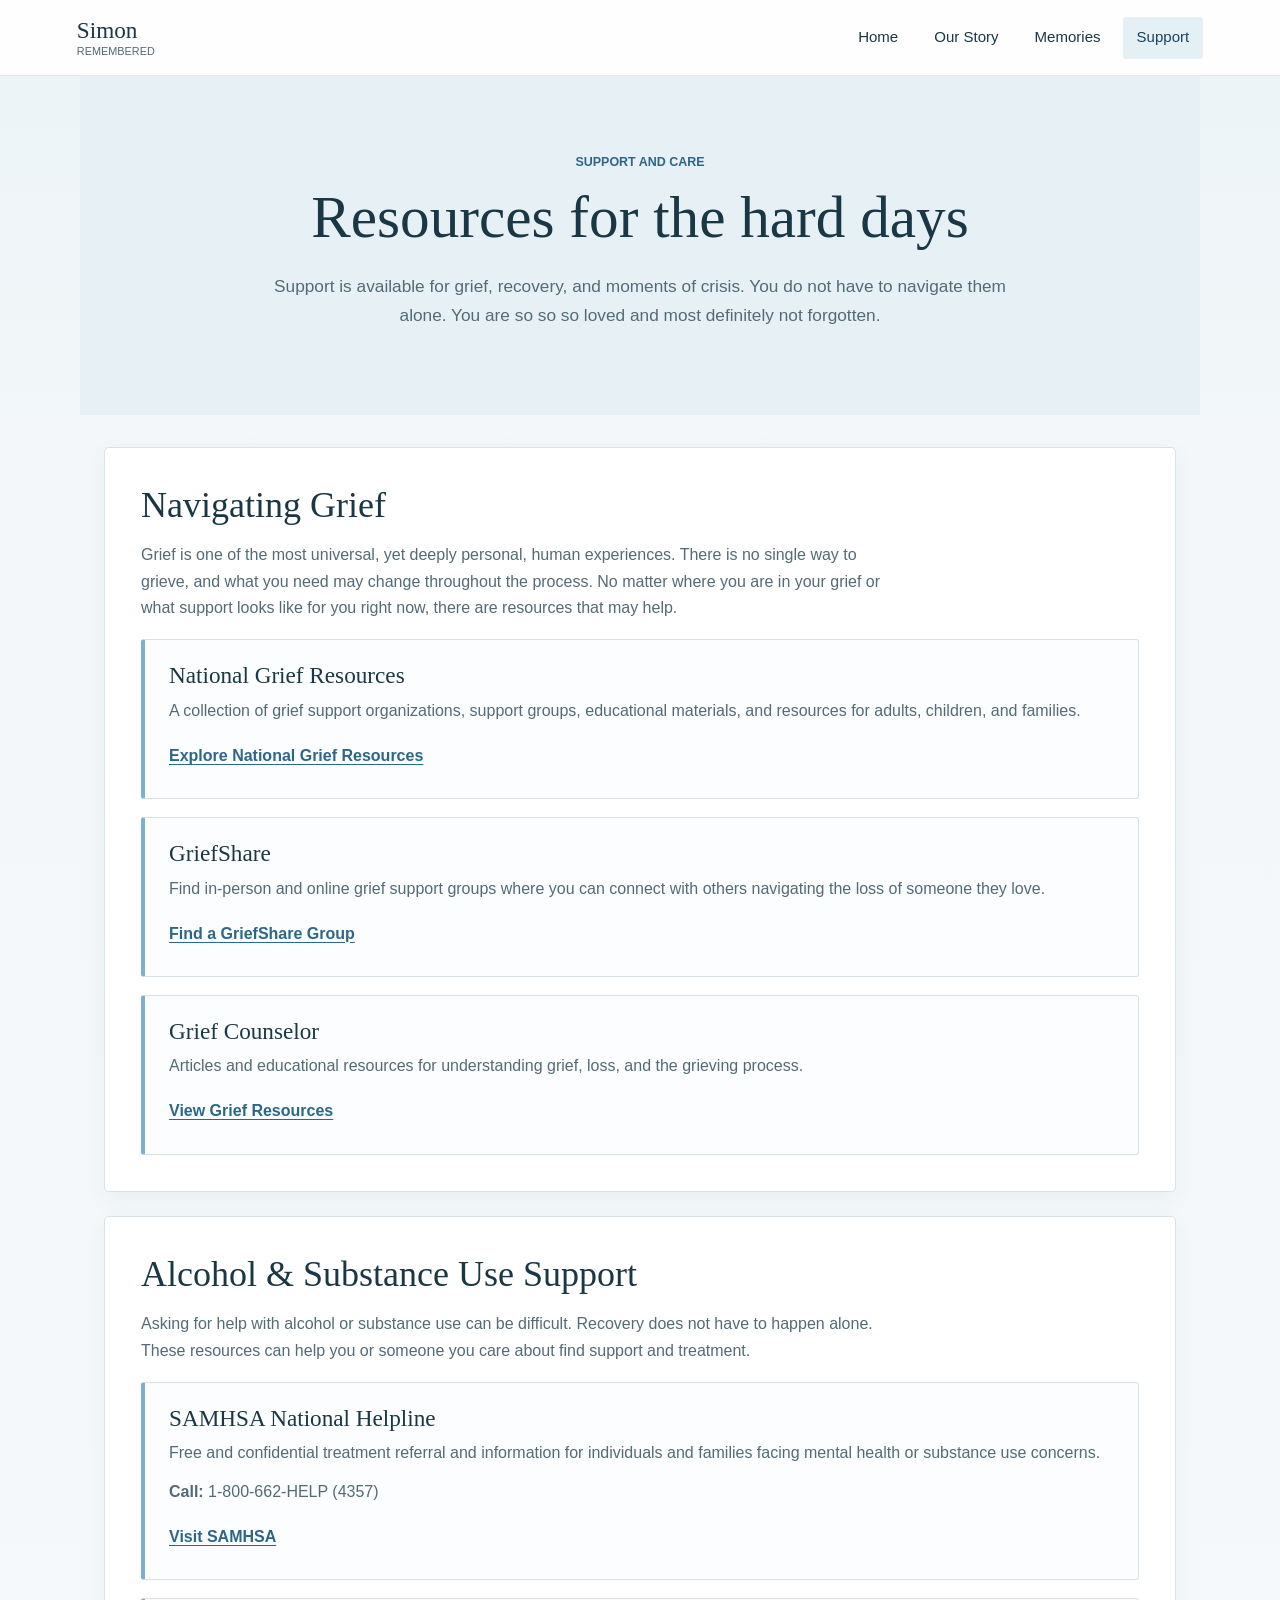
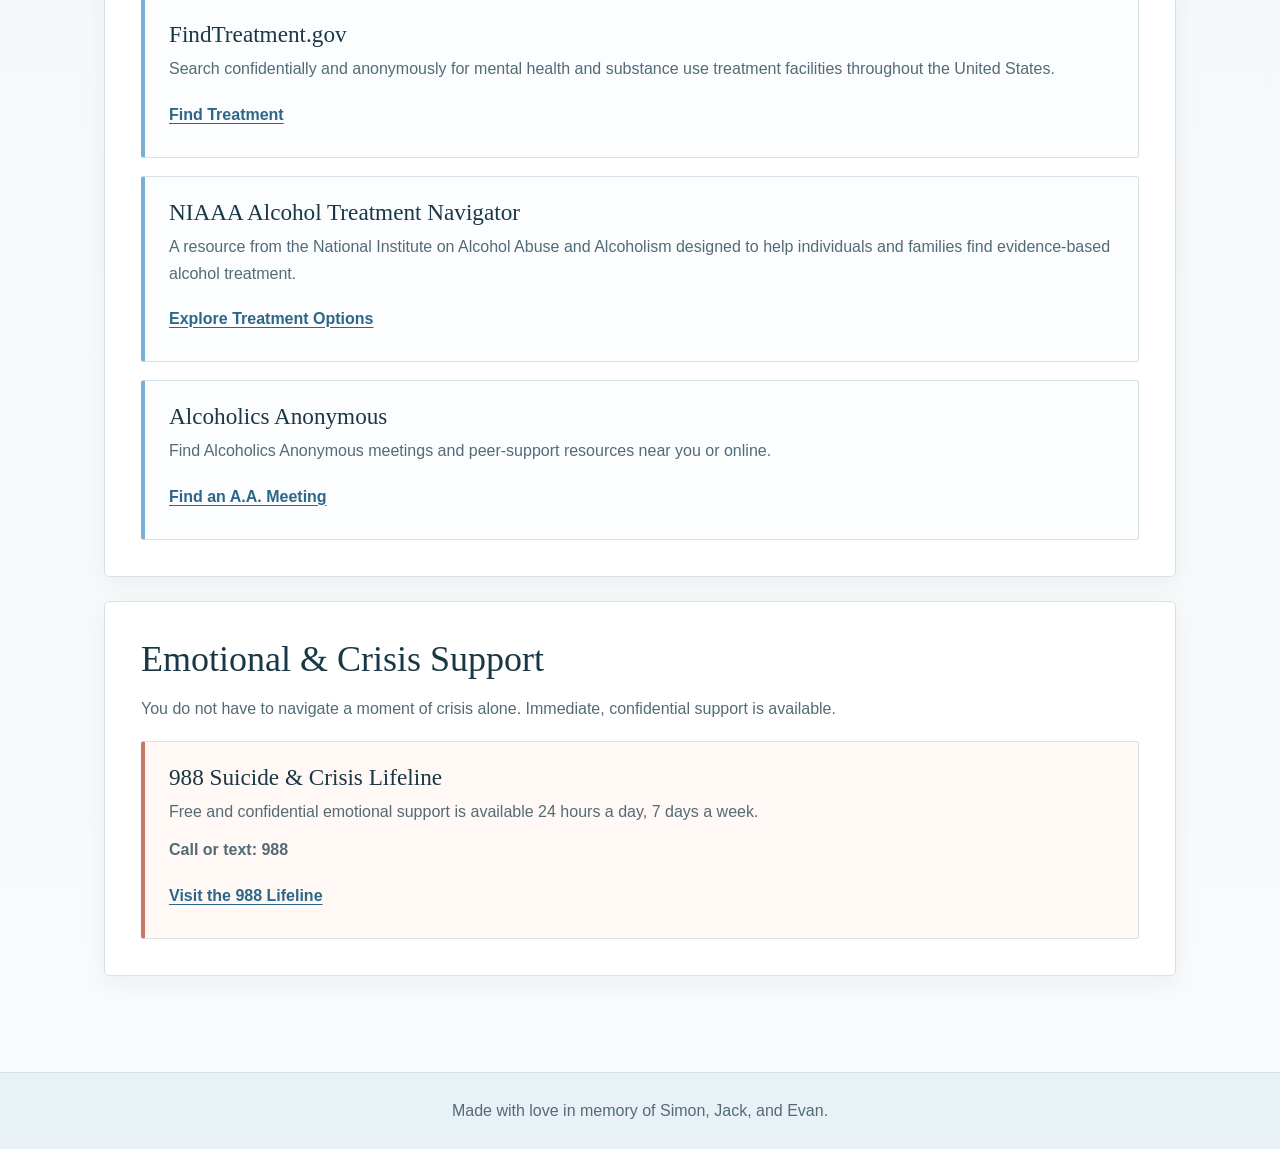
<file: resources.html>
<!DOCTYPE html>
<html lang="en">
<head>
    <meta charset="UTF-8">
    <meta name="viewport" content="width=device-width, initial-scale=1.0">
    <title>Grief and Support Resources</title>
    <link rel="stylesheet" href="style.css">
    <meta name="theme-color" content="#f3f7f9">
</head>
<body>

<header class="site-header">
    <a class="site-brand" href="index.html" aria-label="Simon memorial home">Simon <span>Remembered</span></a>
    <nav class="site-nav" aria-label="Main navigation">
        <a href="index.html">Home</a>
        <a href="story.html">Our Story</a>
        <a href="memories.html">Memories</a>
        <a href="resources.html" aria-current="page">Support</a>
    </nav>
</header>

<main class="resources-main">
<section class="page-heading">
    <p class="eyebrow">Support and care</p>
    <h1>Resources for the hard days</h1>
    <p>Support is available for grief, recovery, and moments of crisis. You do not have to navigate them alone. You are so so so loved and most definitely not forgotten.</p>
</section>

<!-- GRIEF RESOURCES -->
<section class="resource-section">

    <h2>Navigating Grief</h2>

    <p>
	Grief is one of the most universal, yet deeply personal, human experiences. There 	is no single way to grieve, and what you need may change throughout the process. No 	matter where you are in your grief or what support looks like for you right now, 	there are resources that may help.
    </p>

    <div class="resource">

        <h3>National Grief Resources</h3>

        <p>
            A collection of grief support organizations, support groups,
            educational materials, and resources for adults, children,
            and families.
        </p>

        <a href="https://www.ogr.org/national-grief-resources"
           target="_blank"
           rel="noopener noreferrer">
            Explore National Grief Resources
        </a>

    </div>


    <div class="resource">

        <h3>GriefShare</h3>

        <p>
            Find in-person and online grief support groups where you can
            connect with others navigating the loss of someone they love.
        </p>

        <a href="https://www.griefshare.org/"
           target="_blank"
           rel="noopener noreferrer">
            Find a GriefShare Group
        </a>

    </div>


    <div class="resource">

        <h3>Grief Counselor</h3>

        <p>
            Articles and educational resources for understanding grief,
            loss, and the grieving process.
        </p>

        <a href="https://www.griefcounselor.org/resources/"
           target="_blank"
           rel="noopener noreferrer">
            View Grief Resources
        </a>

    </div>

</section>



<!-- ALCOHOL AND SUBSTANCE USE RESOURCES -->
<section class="resource-section">

    <h2>Alcohol & Substance Use Support</h2>

    <p>
        Asking for help with alcohol or substance use can be difficult.
        Recovery does not have to happen alone. These resources can help
        you or someone you care about find support and treatment.
    </p>


    <div class="resource">

        <h3>SAMHSA National Helpline</h3>

        <p>
            Free and confidential treatment referral and information
            for individuals and families facing mental health or
            substance use concerns.
        </p>

        <p>
            <strong>Call:</strong> 1-800-662-HELP (4357)
        </p>

        <a href="https://www.samhsa.gov/find-help/helplines/national-helpline"
           target="_blank"
           rel="noopener noreferrer">
            Visit SAMHSA
        </a>

    </div>


    <div class="resource">

        <h3>FindTreatment.gov</h3>

        <p>
            Search confidentially and anonymously for mental health
            and substance use treatment facilities throughout the
            United States.
        </p>

        <a href="https://findtreatment.gov/"
           target="_blank"
           rel="noopener noreferrer">
            Find Treatment
        </a>

    </div>


    <div class="resource">

        <h3>NIAAA Alcohol Treatment Navigator</h3>

        <p>
            A resource from the National Institute on Alcohol Abuse
            and Alcoholism designed to help individuals and families
            find evidence-based alcohol treatment.
        </p>

        <a href="https://alcoholtreatment.niaaa.nih.gov/"
           target="_blank"
           rel="noopener noreferrer">
            Explore Treatment Options
        </a>

    </div>


    <div class="resource">

        <h3>Alcoholics Anonymous</h3>

        <p>
            Find Alcoholics Anonymous meetings and peer-support
            resources near you or online.
        </p>

        <a href="https://www.aa.org/find-aa"
           target="_blank"
           rel="noopener noreferrer">
            Find an A.A. Meeting
        </a>

    </div>

</section>



<!-- EMOTIONAL SUPPORT -->
<section class="resource-section">

    <h2>Emotional & Crisis Support</h2>

    <p>
        You do not have to navigate a moment of crisis alone.
        Immediate, confidential support is available.
    </p>


    <div class="resource crisis-resource">

        <h3>988 Suicide & Crisis Lifeline</h3>

        <p>
            Free and confidential emotional support is available
            24 hours a day, 7 days a week.
        </p>

        <p>
            <strong>Call or text: 988</strong>
        </p>

        <a href="https://988lifeline.org/"
           target="_blank"
           rel="noopener noreferrer">
            Visit the 988 Lifeline
        </a>

    </div>

</section>

</main>

<footer>
    <p>Made with love in memory of Simon, Jack, and Evan.</p>
</footer>

</body>
</html>
</file>
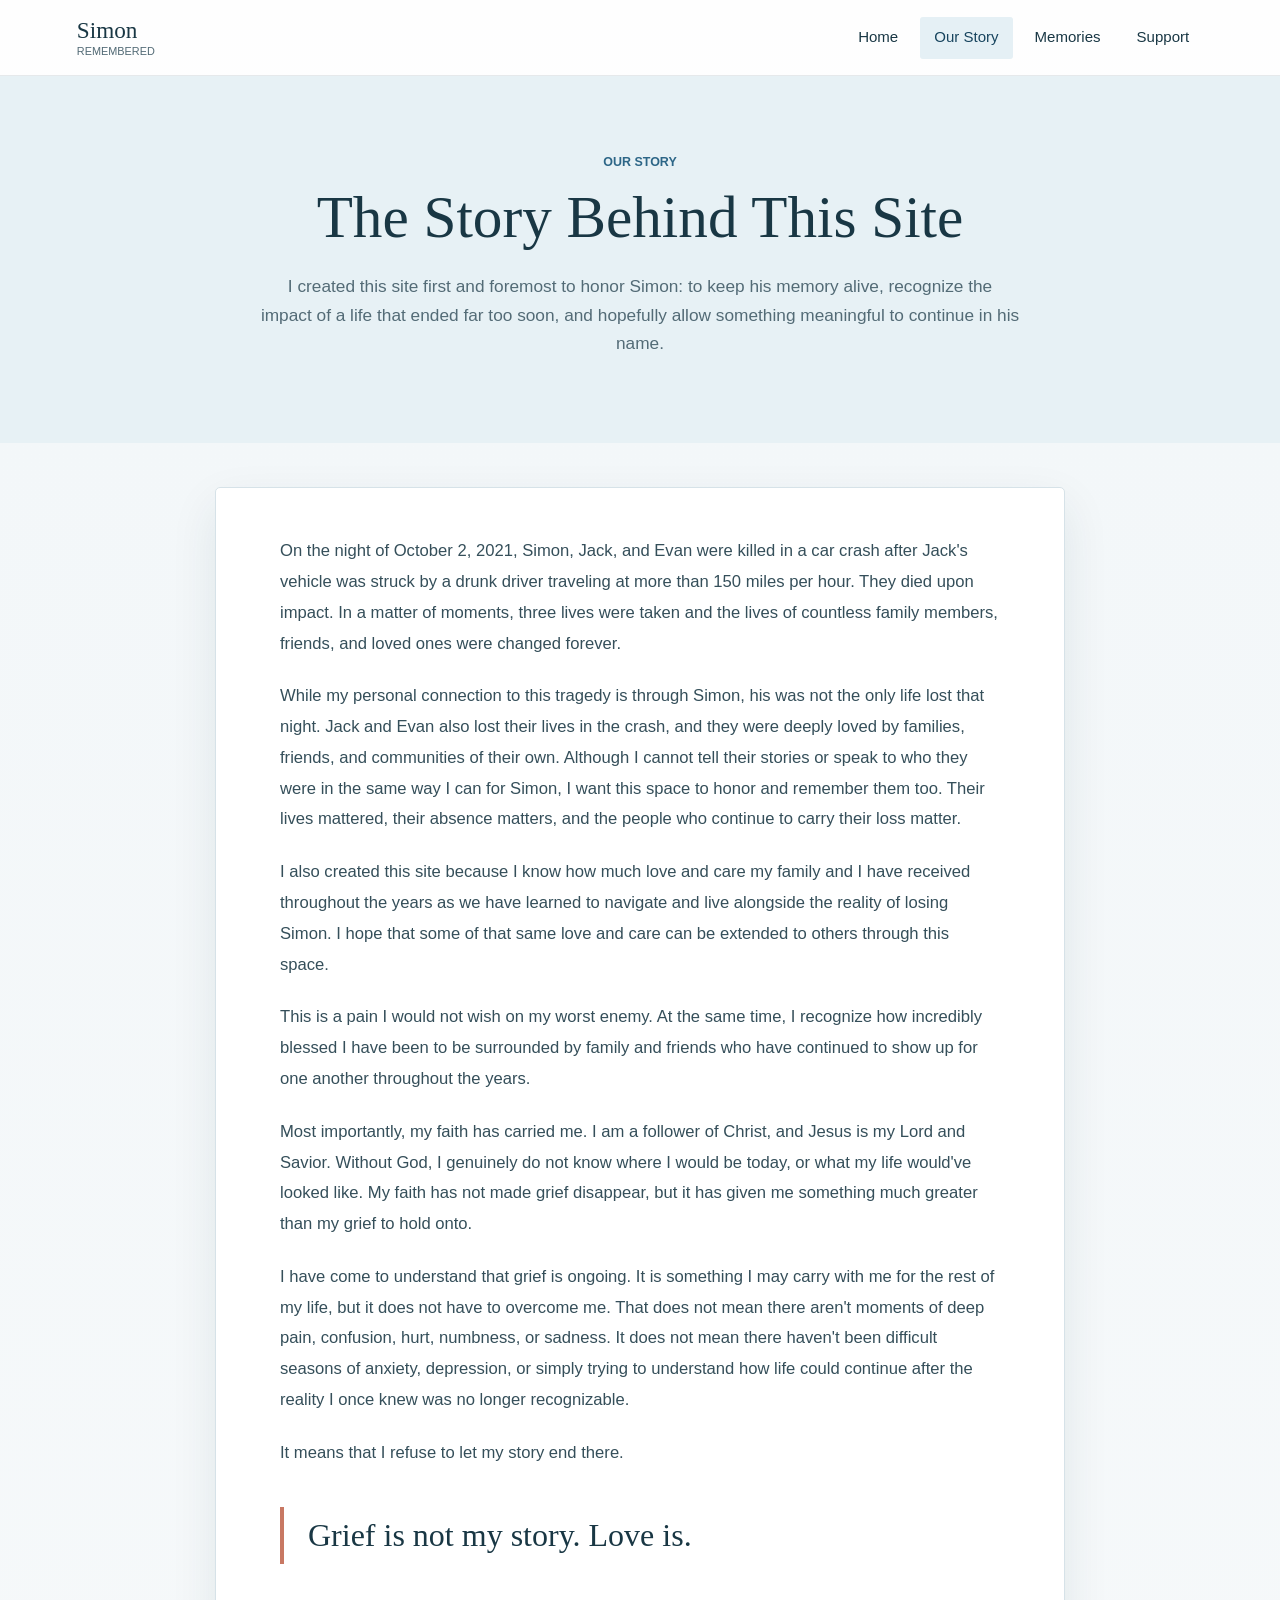
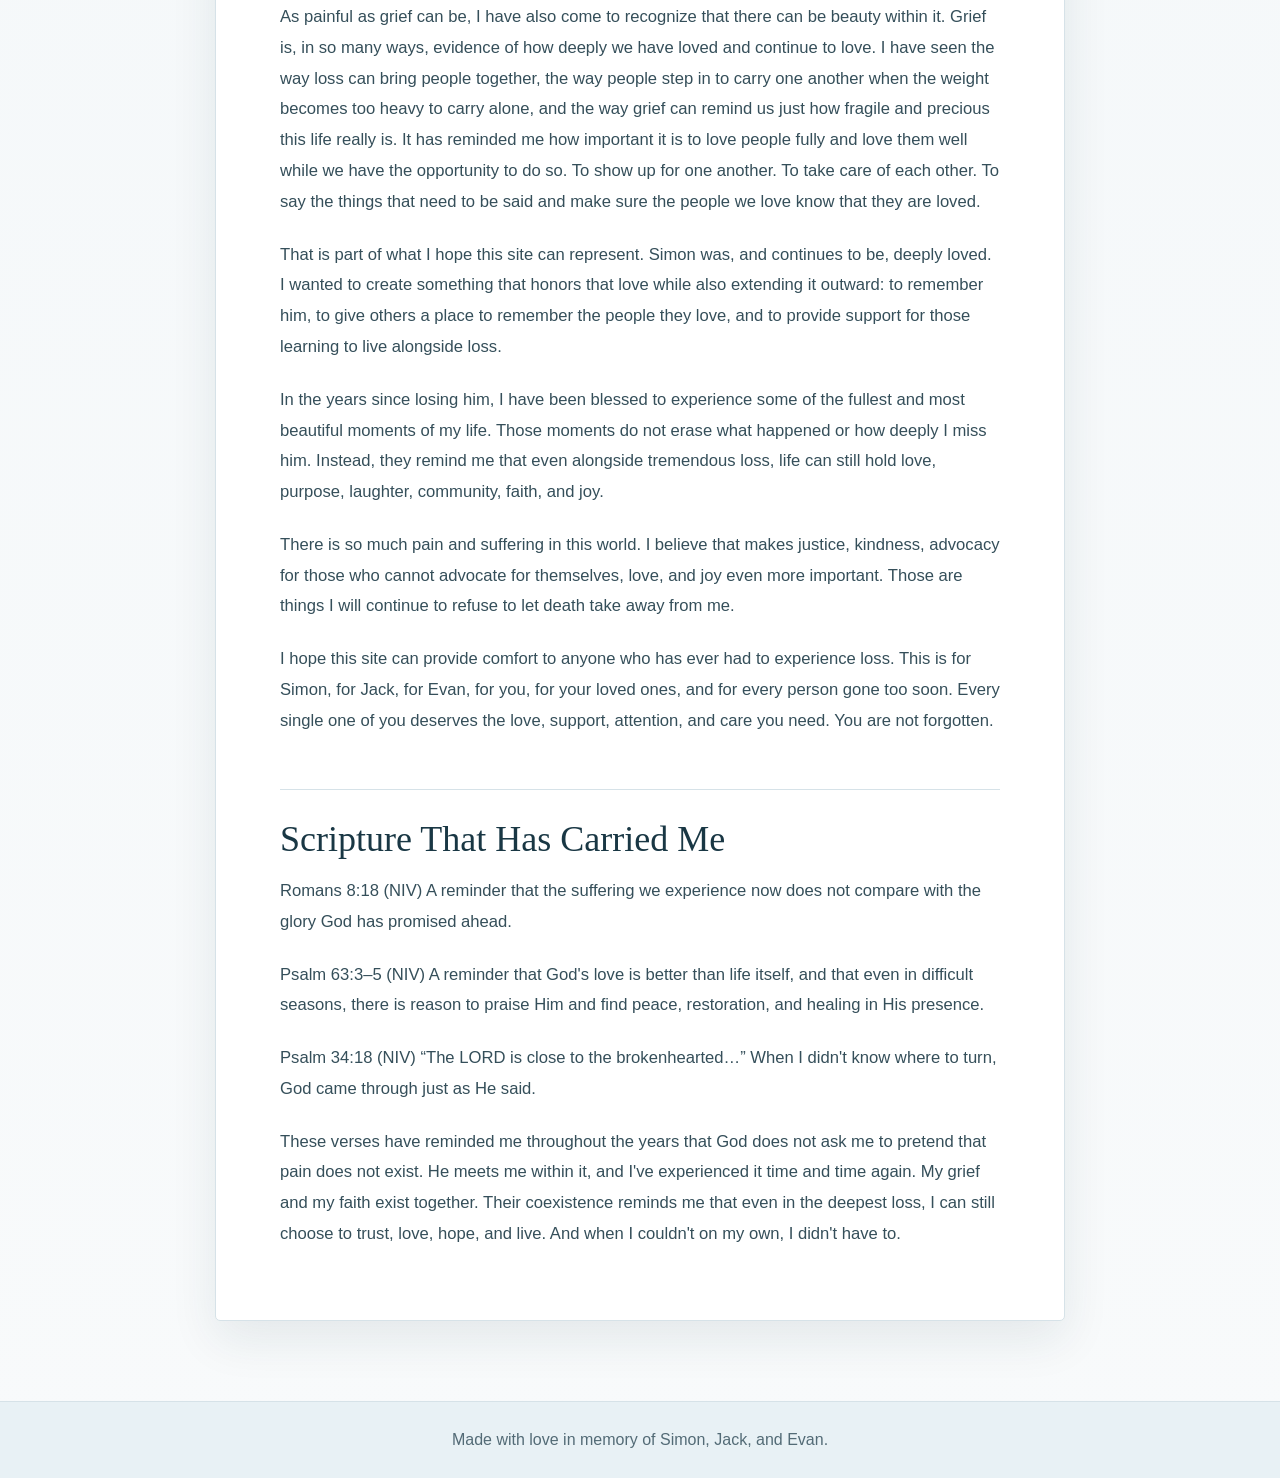
<file: story.html>
<!DOCTYPE html>

<html lang="en">

<head>
    <meta charset="UTF-8">
    <meta name="viewport" content="width=device-width, initial-scale=1.0">

    <title>In Loving Memory of Our Simon</title>

    <link rel="stylesheet" href="style.css">
    <meta name="theme-color" content="#f3f7f9">
</head>

<body>
    <header class="site-header">
        <a class="site-brand" href="index.html" aria-label="Simon memorial home">Simon <span>Remembered</span></a>
        <nav class="site-nav" aria-label="Main navigation">
            <a href="index.html">Home</a>
            <a href="story.html" aria-current="page">Our Story</a>
            <a href="memories.html">Memories</a>
            <a href="resources.html">Support</a>
        </nav>
    </header>

    <main>

        <section class="page-heading">
            <p class="eyebrow">Our story</p>
            <h1>The Story Behind This Site</h1>

<p>I created this site first and foremost to honor Simon: to keep his memory alive, recognize the impact of a life that ended far too soon, and hopefully allow something meaningful to continue in his name.</p>

</section>

<section class="story-content">

<p>On the night of October 2, 2021, Simon, Jack, and Evan were killed in a car crash after Jack's vehicle was struck by a drunk driver traveling at more than 150 miles per hour. They died upon impact. In a matter of moments, three lives were taken and the lives of countless family members, friends, and loved ones were changed forever.</p>

<p>While my personal connection to this tragedy is through Simon, his was not the only life lost that night. Jack and Evan also lost their lives in the crash, and they were deeply loved by families, friends, and communities of their own. Although I cannot tell their stories or speak to who they were in the same way I can for Simon, I want this space to honor and remember them too. Their lives mattered, their absence matters, and the people who continue to carry their loss matter.</p>

<p>I also created this site because I know how much love and care my family and I have received throughout the years as we have learned to navigate and live alongside the reality of losing Simon. I hope that some of that same love and care can be extended to others through this space.</p>

<p>This is a pain I would not wish on my worst enemy. At the same time, I recognize how incredibly blessed I have been to be surrounded by family and friends who have continued to show up for one another throughout the years.</p>

<p>Most importantly, my faith has carried me. I am a follower of Christ, and Jesus is my Lord and Savior. Without God, I genuinely do not know where I would be today, or what my life would've looked like. My faith has not made grief disappear, but it has given me something much greater than my grief to hold onto.</p>

<p>I have come to understand that grief is ongoing. It is something I may carry with me for the rest of my life, but it does not have to overcome me. That does not mean there aren't moments of deep pain, confusion, hurt, numbness, or sadness. It does not mean there haven't been difficult seasons of anxiety, depression, or simply trying to understand how life could continue after the reality I once knew was no longer recognizable.</p>

<p>It means that I refuse to let my story end there.</p>

<blockquote class="story-quote">Grief is not my story. Love is.</blockquote>

<p>As painful as grief can be, I have also come to recognize that there can be beauty within it. Grief is, in so many ways, evidence of how deeply we have loved and continue to love. I have seen the way loss can bring people together, the way people step in to carry one another when the weight becomes too heavy to carry alone, and the way grief can remind us just how fragile and precious this life really is. It has reminded me how important it is to love people fully and love them well while we have the opportunity to do so. To show up for one another. To take care of each other. To say the things that need to be said and make sure the people we love know that they are loved.</p>

<p>That is part of what I hope this site can represent. Simon was, and continues to be, deeply loved. I wanted to create something that honors that love while also extending it outward: to remember him, to give others a place to remember the people they love, and to provide support for those learning to live alongside loss.</p>

<p>In the years since losing him, I have been blessed to experience some of the fullest and most beautiful moments of my life. Those moments do not erase what happened or how deeply I miss him. Instead, they remind me that even alongside tremendous loss, life can still hold love, purpose, laughter, community, faith, and joy.</p>

<p>There is so much pain and suffering in this world. I believe that makes justice, kindness, advocacy for those who cannot advocate for themselves, love, and joy even more important. Those are things I will continue to refuse to let death take away from me.</p>

<p>I hope this site can provide comfort to anyone who has ever had to experience loss. This is for Simon, for Jack, for Evan, for you, for your loved ones, and for every person gone too soon. Every single one of you deserves the love, support, attention, and care you need. You are not forgotten.</p>

<h2>Scripture That Has Carried Me</h2>

<p>Romans 8:18 (NIV)
A reminder that the suffering we experience now does not compare with the glory God has promised ahead.</p>

<p>Psalm 63:3–5 (NIV)
A reminder that God's love is better than life itself, and that even in difficult seasons, there is reason to praise Him and find peace, restoration, and healing in His presence.</p>

<p>Psalm 34:18 (NIV)
“The LORD is close to the brokenhearted…” When I didn't know where to turn, God came through just as He said.</p>

<p>These verses have reminded me throughout the years that God does not ask me to pretend that pain does not exist. He meets me within it, and I've experienced it time and time again. My grief and my faith exist together. Their coexistence reminds me that even in the deepest loss, I can still choose to trust, love, hope, and live. And when I couldn't on my own, I didn't have to.</p>

        </section>
    </main>

    <footer>
        <p>Made with love in memory of Simon, Jack, and Evan.</p>
    </footer>
</body>
</html>
</file>
<file: style.css>
:root {
    color-scheme: light;
    --ink: #193744;
    --muted: #536b76;
    --paper: #f3f7f9;
    --surface: #ffffff;
    --line: #d6e2e8;
    --carolina: #7BAFD4;
    --carolina-deep: #2d6687;
    --coral: #c87863;
    --shadow: 0 18px 48px rgba(25, 55, 68, 0.09);
}

* {
    box-sizing: border-box;
}

html {
    scroll-behavior: smooth;
}

body {
    margin: 0;
    color: var(--ink);
    background: linear-gradient(180deg, #eaf3f7 0, var(--paper) 420px, #f8fafb 100%);
    font-family: "Segoe UI", Tahoma, sans-serif;
    line-height: 1.65;
}

a {
    color: var(--carolina-deep);
    text-underline-offset: 0.2em;
}

a:focus-visible,
button:focus-visible,
input:focus-visible,
textarea:focus-visible {
    outline: 3px solid var(--coral);
    outline-offset: 3px;
}

h1,
h2,
h3 {
    color: var(--ink);
    font-family: Georgia, "Times New Roman", serif;
    font-weight: 500;
    line-height: 1.18;
}

h1 {
    margin: 0 0 20px;
    font-size: 3.7rem;
}

h2 {
    margin: 0 0 16px;
    font-size: 2.25rem;
}

h3 {
    margin: 0 0 8px;
    font-size: 1.45rem;
}

.site-header {
    position: relative;
    z-index: 5;
    display: flex;
    min-height: 76px;
    align-items: center;
    justify-content: space-between;
    gap: 24px;
    padding: 12px max(6vw, 24px);
    border-bottom: 1px solid rgba(25, 55, 68, 0.1);
    background: rgba(255, 255, 255, 0.94);
}

.site-brand {
    display: flex;
    flex-direction: column;
    color: var(--ink);
    font-family: Georgia, "Times New Roman", serif;
    font-size: 1.45rem;
    line-height: 1.05;
    text-decoration: none;
}

.site-brand span {
    margin-top: 4px;
    color: var(--muted);
    font-family: "Segoe UI", Tahoma, sans-serif;
    font-size: 0.68rem;
    text-transform: uppercase;
}

.site-nav {
    display: flex;
    flex-wrap: wrap;
    justify-content: flex-end;
    gap: 8px;
}

.site-nav a {
    display: inline-flex;
    min-height: 42px;
    align-items: center;
    padding: 8px 14px;
    border-radius: 3px;
    color: var(--ink);
    font-size: 0.94rem;
    text-decoration: none;
}

.site-nav a:hover,
.site-nav a[aria-current="page"] {
    color: #17445e;
    background: #e5f0f5;
}

main {
    width: 100%;
}

.hero {
    position: relative;
    display: flex;
    min-height: 620px;
    min-height: min(780px, calc(100svh - 76px));
    align-items: center;
    justify-content: center;
    overflow: hidden;
    isolation: isolate;
    padding: 64px 24px;
    color: white;
    background: #477b98;
    text-align: center;
}

.hero-slideshow {
    position: absolute;
    z-index: 0;
    inset: 0;
}

.hero-slide {
    position: absolute;
    inset: 0;
    width: 100%;
    height: 100%;
    object-fit: contain;
    opacity: 0;
    transition: opacity 1.2s ease;
}

.hero-slide.is-active {
    opacity: 1;
}

.hero::after {
    position: absolute;
    z-index: 1;
    inset: 0;
    background: rgba(15, 34, 44, 0.42);
    content: "";
}

.hero-content {
    position: relative;
    z-index: 2;
    width: min(760px, 100%);
    animation: arrive 700ms ease-out both;
}

.hero-content h1 {
    margin-bottom: 18px;
    color: white;
    font-size: 4rem;
}

.hero-content p {
    max-width: 600px;
    margin: 12px auto;
    color: rgba(255, 255, 255, 0.94);
    font-size: 1.12rem;
}

.hero-content > a {
    display: inline-flex;
    min-height: 48px;
    align-items: center;
    justify-content: center;
    margin-top: 20px;
    padding: 10px 20px;
    border: 1px solid white;
    border-radius: 3px;
    color: var(--ink);
    background: white;
    font-weight: 600;
    text-decoration: none;
    transition: background 160ms ease, color 160ms ease;
}

.hero-content > a:hover {
    color: white;
    background: transparent;
}

.home-section {
    padding: 76px 24px;
    text-align: center;
}

.home-section > * {
    max-width: 700px;
    margin-right: auto;
    margin-left: auto;
}

.about-section {
    background: var(--surface);
}

.memory-preview-section {
    background: #e8f1f5;
}

.home-section p:not(.eyebrow) {
    color: var(--muted);
    font-size: 1.06rem;
}

.home-section a:not(.eyebrow) {
    display: inline-flex;
    min-height: 46px;
    align-items: center;
    justify-content: center;
    margin-top: 8px;
    padding: 9px 18px;
    border-radius: 3px;
    color: white;
    background: var(--carolina-deep);
    font-weight: 600;
    text-decoration: none;
}

.home-section a:not(.eyebrow):hover {
    background: var(--ink);
}

.eyebrow {
    margin: 0 0 10px;
    color: var(--carolina-deep);
    font-size: 0.78rem;
    font-weight: 700;
    text-transform: uppercase;
}

.page-heading {
    padding: 76px 24px 68px;
    background: #e7f1f5;
    text-align: center;
}

.page-heading > * {
    max-width: 760px;
    margin-right: auto;
    margin-left: auto;
}

.page-heading > p:last-child {
    color: var(--muted);
    font-size: 1.08rem;
}

.story-content {
    max-width: 850px;
    margin: 44px auto 80px;
    padding: 48px 64px;
    border: 1px solid var(--line);
    border-radius: 5px;
    background: var(--surface);
    box-shadow: var(--shadow);
}

.story-content p {
    margin: 0 0 22px;
    color: #354f5a;
    font-size: 1.04rem;
    line-height: 1.85;
}

.story-content h2 {
    margin-top: 52px;
    padding-top: 28px;
    border-top: 1px solid var(--line);
}

.story-quote {
    margin: 38px 0;
    padding: 8px 0 8px 24px;
    border-left: 4px solid var(--coral);
    color: var(--ink);
    font-family: Georgia, "Times New Roman", serif;
    font-size: 2rem;
    line-height: 1.3;
}

.resources-main {
    max-width: 1120px;
    margin: 0 auto;
    padding: 0 24px 72px;
}

.resources-main .page-heading {
    margin: 0 -24px 32px;
}

.resource-section {
    margin: 24px 0;
    padding: 36px;
    border: 1px solid var(--line);
    border-radius: 5px;
    background: var(--surface);
    box-shadow: 0 8px 24px rgba(25, 55, 68, 0.05);
}

.resource-section > p {
    max-width: 760px;
    color: var(--muted);
}

.resource {
    margin-top: 18px;
    padding: 22px 24px;
    border: 1px solid var(--line);
    border-left: 4px solid var(--carolina);
    border-radius: 3px;
    background: #fbfdfe;
}

.resource p {
    margin: 8px 0 12px;
    color: var(--muted);
}

.resource a {
    display: inline-flex;
    min-height: 40px;
    align-items: center;
    font-weight: 650;
}

.crisis-resource {
    border-left-color: var(--coral);
    background: #fff8f5;
}

.memories-main {
    max-width: 1040px;
    margin: 0 auto;
    padding: 0 24px 76px;
}

.memories-main .page-heading {
    margin: 0 -24px 34px;
}

.memory-form-section {
    max-width: 780px;
    margin: 0 auto;
    padding: 36px 42px;
    border: 1px solid var(--line);
    border-radius: 5px;
    background: var(--surface);
    box-shadow: var(--shadow);
}

.memory-form-section form {
    display: grid;
    gap: 18px;
}

.memory-form-section label,
.field-heading {
    color: var(--ink);
    font-weight: 650;
}

.field-heading {
    margin: 0;
}

.memory-form-section input[type="text"],
.memory-form-section textarea {
    display: block;
    width: 100%;
    margin-top: 7px;
    padding: 12px 13px;
    border: 1px solid #b8cbd4;
    border-radius: 3px;
    color: var(--ink);
    background: #fcfeff;
    font: inherit;
}

.memory-form-section textarea {
    min-height: 170px;
    resize: vertical;
}

.memory-form-section input[type="file"] {
    display: block;
    max-width: 100%;
    margin-top: 8px;
    color: var(--muted);
    font: inherit;
}

.memory-photo-field > p {
    margin: 5px 0 12px;
    color: var(--muted);
    font-size: 0.9rem;
}

.checkbox-group {
    display: flex;
    flex-wrap: wrap;
    align-items: center;
    gap: 8px 14px;
}

.checkbox-group input {
    width: 18px;
    height: 18px;
    accent-color: var(--carolina-deep);
}

.checkbox-group label {
    font-weight: 400;
}

.memory-photo-preview,
.memory-photos {
    display: grid;
    grid-template-columns: repeat(auto-fit, minmax(150px, 1fr));
    gap: 12px;
    margin-top: 12px;
}

.memory-photo-preview img,
.memory-photos img {
    display: block;
    width: 100%;
    height: 220px;
    border: 1px solid var(--line);
    border-radius: 3px;
    background: #e7f0f4;
    object-fit: contain;
}

.memory-form-section button[type="submit"] {
    justify-self: start;
    min-height: 46px;
    padding: 10px 18px;
    border: 0;
    border-radius: 3px;
    color: white;
    background: var(--carolina-deep);
    font: inherit;
    font-weight: 650;
    cursor: pointer;
}

.memory-form-section button[type="submit"]:hover {
    background: var(--ink);
}

#form-status {
    min-height: 1.5em;
    margin: 0;
    color: var(--carolina-deep);
}

.memory-wall {
    max-width: 780px;
    margin: 58px auto 0;
}

#memories-container {
    display: grid;
    gap: 14px;
    margin-top: 20px;
}

.memory-card {
    padding: 22px 24px;
    border: 1px solid var(--line);
    border-radius: 4px;
    background: var(--surface);
}

.memory-message {
    margin: 0 0 14px;
    color: #354f5a;
    font-size: 1.04rem;
    line-height: 1.75;
    white-space: pre-wrap;
}

.memory-author {
    margin: 12px 0 0;
    color: var(--muted);
    font-size: 0.92rem;
    font-weight: 650;
}

footer {
    padding: 25px 24px;
    border-top: 1px solid var(--line);
    color: var(--muted);
    background: #e8f1f5;
    text-align: center;
}

footer p {
    margin: 0;
}

@keyframes arrive {
    from { opacity: 0; transform: translateY(12px); }
    to { opacity: 1; transform: translateY(0); }
}

@media (max-width: 680px) {
    .site-header {
        align-items: flex-start;
        flex-direction: column;
        gap: 10px;
        padding: 14px 20px;
    }

    .site-nav {
        width: 100%;
        justify-content: flex-start;
        gap: 2px;
    }

    .site-nav a {
        min-height: 40px;
        padding: 7px 10px;
        font-size: 0.88rem;
    }

    h1 {
        font-size: 2.65rem;
    }

    h2 {
        font-size: 1.9rem;
    }

    .hero {
        min-height: 560px;
        min-height: 76svh;
        padding: 44px 22px;
    }

    .hero-content h1 {
        font-size: 2.8rem;
    }

    .hero-content p {
        font-size: 1rem;
    }

    .home-section,
    .page-heading {
        padding: 54px 22px;
    }

    .story-content {
        margin: 24px 16px 48px;
        padding: 30px 24px;
    }

    .story-quote {
        font-size: 1.65rem;
    }

    .resource-section {
        padding: 24px 18px;
    }

    .resource {
        padding: 18px;
    }

    .memory-form-section {
        padding: 26px 20px;
    }

    .resources-main,
    .memories-main {
        padding-right: 16px;
        padding-left: 16px;
    }

    .resources-main .page-heading,
    .memories-main .page-heading {
        margin-right: -16px;
        margin-left: -16px;
    }
}

@media (prefers-reduced-motion: reduce) {
    *,
    *::before,
    *::after {
        scroll-behavior: auto !important;
        animation-duration: 0.01ms !important;
        transition-duration: 0.01ms !important;
    }
}
</file>
